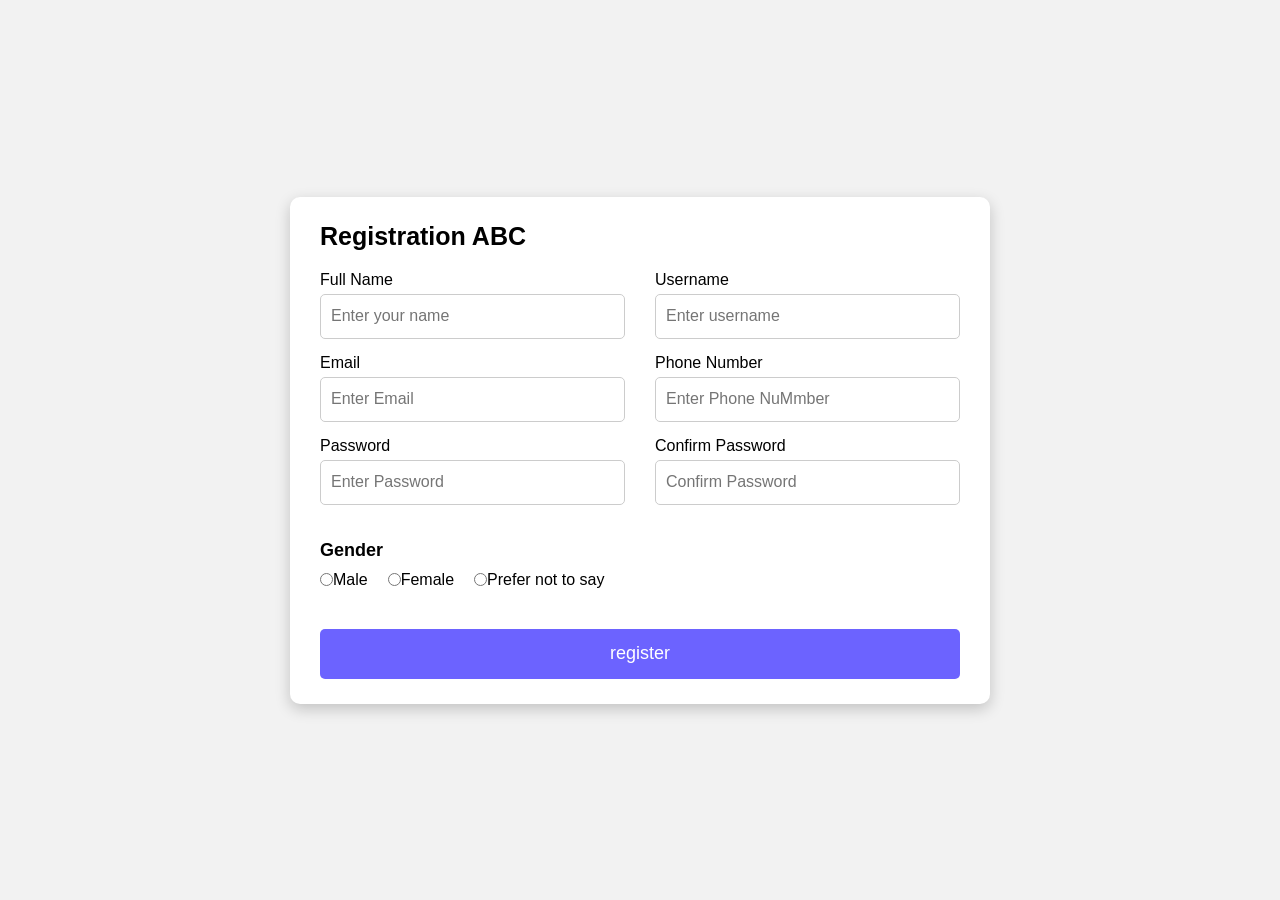
<file: p2/index.html>
<!DOCTYPE html>
<html lang="en">
<head>
    <meta charset="UTF-8">
    <meta name="viewport" content="width=device-width, initial-scale=1.0">
    <title>Document</title>
    <link rel="stylesheet" href="form.css">
</head>
<body>
    <div class="container">
        <div class="title">Registration ABC</div>
        <form action="#">
            <div class="user-detail">
                <div class="input-box">
                    <span class="detail">Full Name</span>
                    <input type="text" placeholder="Enter your name" required>

                </div>
                <div class="input-box">
                    <span class="detail">Username</span>
                    <input type="text" placeholder="Enter username">
                </div>
                <div class="input-box">
                    <span  class="detail">Email</span>
                    <input type="text" placeholder="Enter Email">
                </div>
                <div class="input-box">
                    <span class="detail">Phone Number</span>
                    <input type="numbers"placeholder="Enter Phone NuMmber">
                </div>
                <div class="input-box">
                    <span class="detail">Password</span>
                    <input type="password"placeholder="Enter Password">
                </div>
                <div class="input-box">
                    <span class="detail">Confirm Password</span>
                    <input type="password" placeholder="Confirm Password">

                </div>
                <div class="gender-detail">
                   
    <span class="gender-title">Gender</span>

    <div class="category">
        <label>
            <input type="radio" name="gender">
            <span>Male</span>
        </label>

        <label>
            <input type="radio" name="gender">
            <span>Female</span>
        </label>

        <label>
            <input type="radio" name="gender">
            <span>Prefer not to say</span>
        </label>
    </div>
</div>
                <div class="button">
                    <input type="submit" value="register">
                </div>
            </div>
        </form>
    
    </div>








    
</body>
</html>
</file>
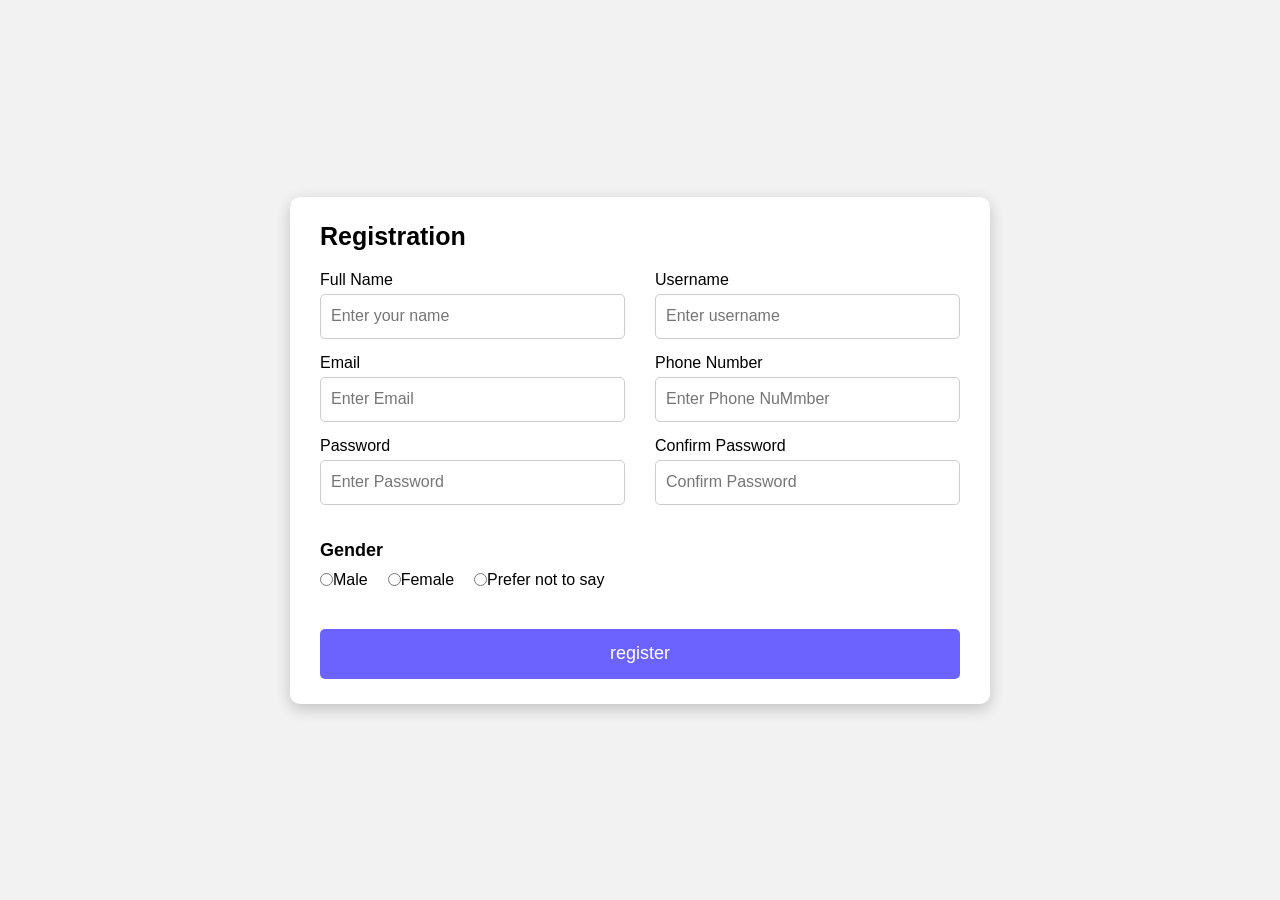
<file: p2/form .html>
<!DOCTYPE html>
<html lang="en">
<head>
    <meta charset="UTF-8">
    <meta name="viewport" content="width=device-width, initial-scale=1.0">
    <title>Document</title>
    <link rel="stylesheet" href="form.css">
</head>
<body>
    <div class="container">
        <div class="title">Registration</div>
        <form action="#">
            <div class="user-detail">
                <div class="input-box">
                    <span class="detail">Full Name</span>
                    <input type="text" placeholder="Enter your name" required>

                </div>
                <div class="input-box">
                    <span class="detail">Username</span>
                    <input type="text" placeholder="Enter username">
                </div>
                <div class="input-box">
                    <span  class="detail">Email</span>
                    <input type="text" placeholder="Enter Email">
                </div>
                <div class="input-box">
                    <span class="detail">Phone Number</span>
                    <input type="numbers"placeholder="Enter Phone NuMmber">
                </div>
                <div class="input-box">
                    <span class="detail">Password</span>
                    <input type="password"placeholder="Enter Password">
                </div>
                <div class="input-box">
                    <span class="detail">Confirm Password</span>
                    <input type="password" placeholder="Confirm Password">

                </div>
                <div class="gender-detail">
                   
    <span class="gender-title">Gender</span>

    <div class="category">
        <label>
            <input type="radio" name="gender">
            <span>Male</span>
        </label>

        <label>
            <input type="radio" name="gender">
            <span>Female</span>
        </label>

        <label>
            <input type="radio" name="gender">
            <span>Prefer not to say</span>
        </label>
    </div>
</div>
                <div class="button">
                    <input type="submit" value="register">
                </div>
            </div>
        </form>
    
    </div>








    
</body>
</html>
</file>
<file: p2/form.css>
*{
    margin: 0;
    padding: 0;
    box-sizing: border-box;
    font-family: Arial, sans-serif;
}

body{
    display: flex;
    justify-content: center;
    align-items: center;
    min-height: 100vh;
    background: #f2f2f2;
}

.container{
    max-width: 700px;
    width: 100%;
    background: white;
    padding: 25px 30px;
    border-radius: 10px;
    box-shadow: 0 5px 15px rgba(0,0,0,0.2);
}

.title{
    font-size: 25px;
    font-weight: 600;
    margin-bottom: 20px;
}

.user-detail{
    display: flex;
    flex-wrap: wrap;
    justify-content: space-between;
}

.input-box{
    width: calc(100% / 2 - 15px);
    margin-bottom: 15px;
}

.input-box .detail{
    display: block;
    font-weight: 500;
    margin-bottom: 5px;
}

.input-box input{
    width: 100%;
    height: 45px;
    border: 1px solid #ccc;
    border-radius: 5px;
    padding-left: 10px;
    font-size: 16px;
}

.input-box input:focus{
    border-color: #6c63ff;
    outline: none;
}

.gender-detail{
    width: 100%;
    margin: 20px 0;
}

.gender-title{
    font-size: 18px;
    font-weight: 600;
    margin-bottom: 10px;
    display: block;
}

.category{
    display: flex;
    gap: 20px;
    align-items: center;
}

.category label{
    display: flex;
    align-items: center;
    cursor: pointer;
}

.dot{
    height: 15px;
    width: 15px;
    border: 2px solid #6c63ff;
    border-radius: 50%;
    margin-right: 8px;
}

.gender{
    font-size: 16px;
}
.button{
    width: 100%;
    margin-top: 20px;
}

.button input{
    width: 100%;
    height: 50px;
    border: none;
    border-radius: 5px;
    background: #6c63ff;
    color: white;
    font-size: 18px;
    cursor: pointer;
}

.button input:hover{
    background: #574bdb;
}

@media(max-width: 584px){
    .input-box{
        width: 100%;
    }
}
</file>
